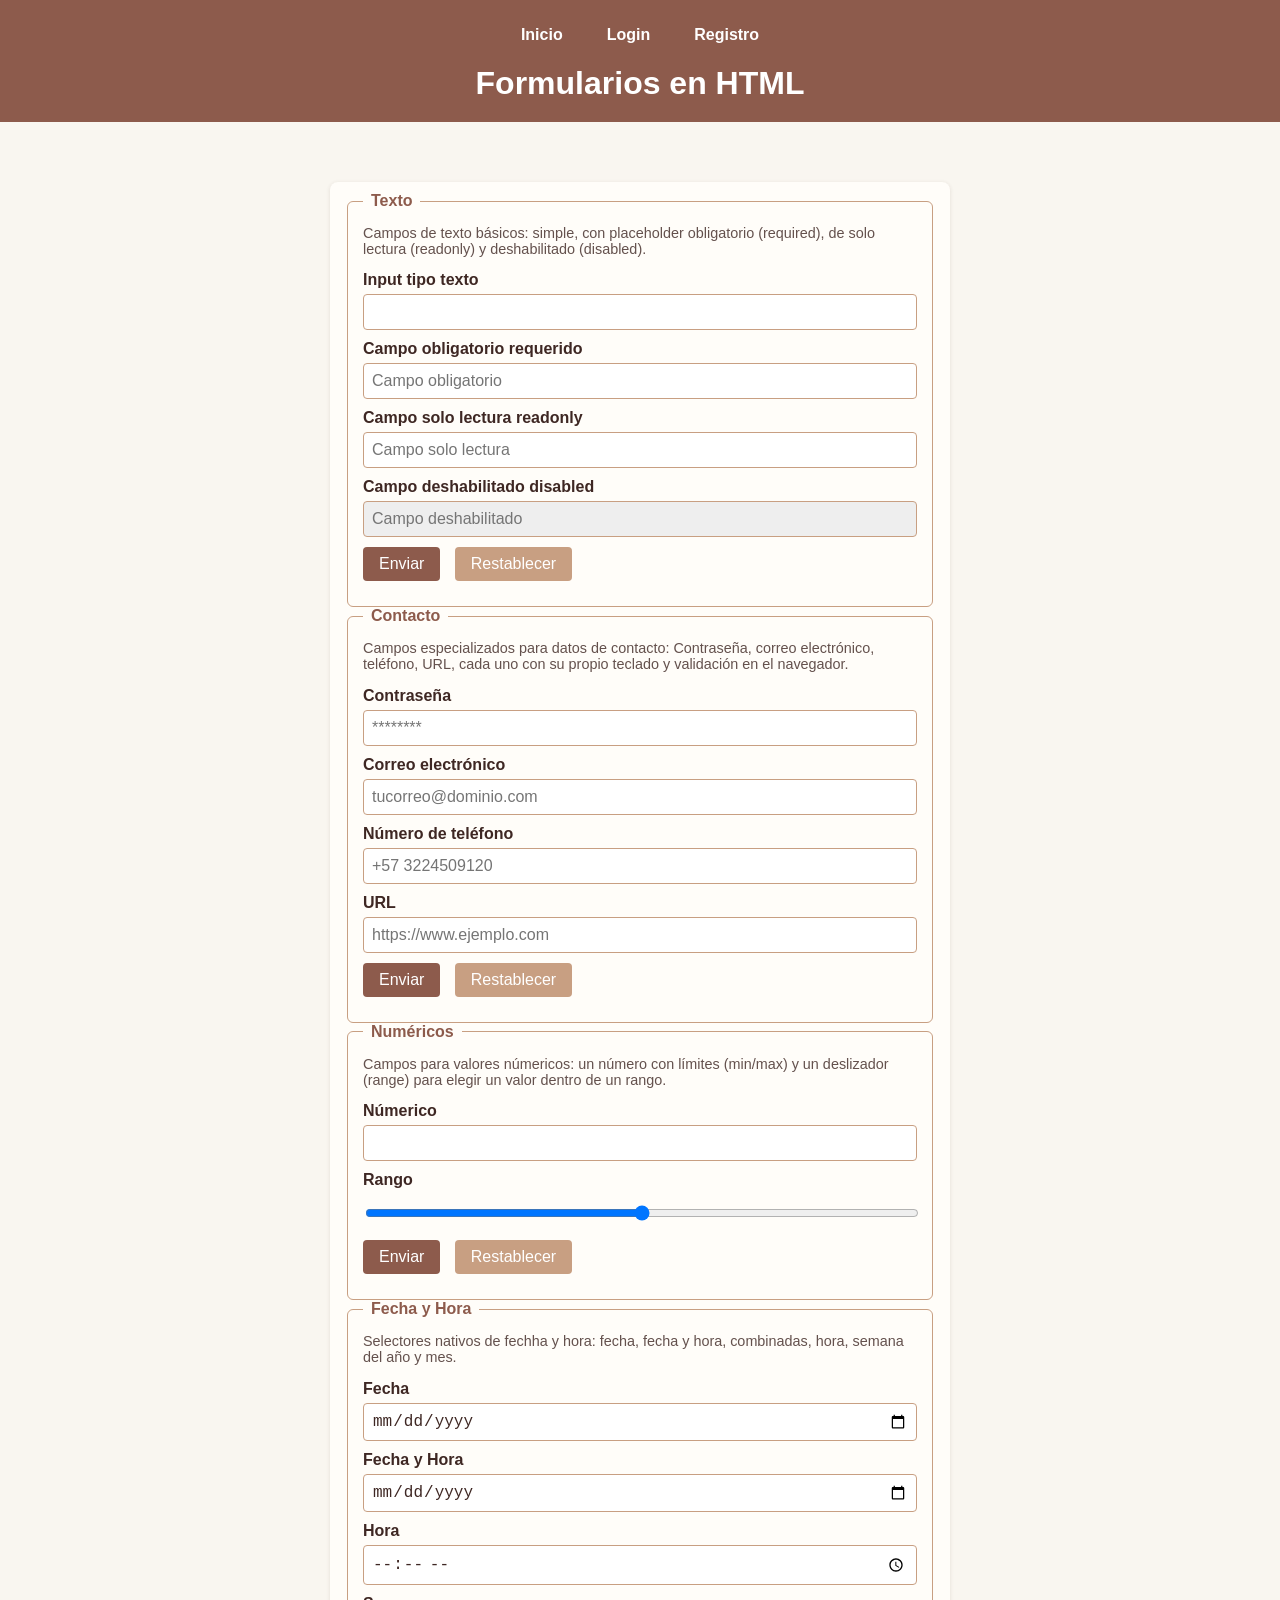
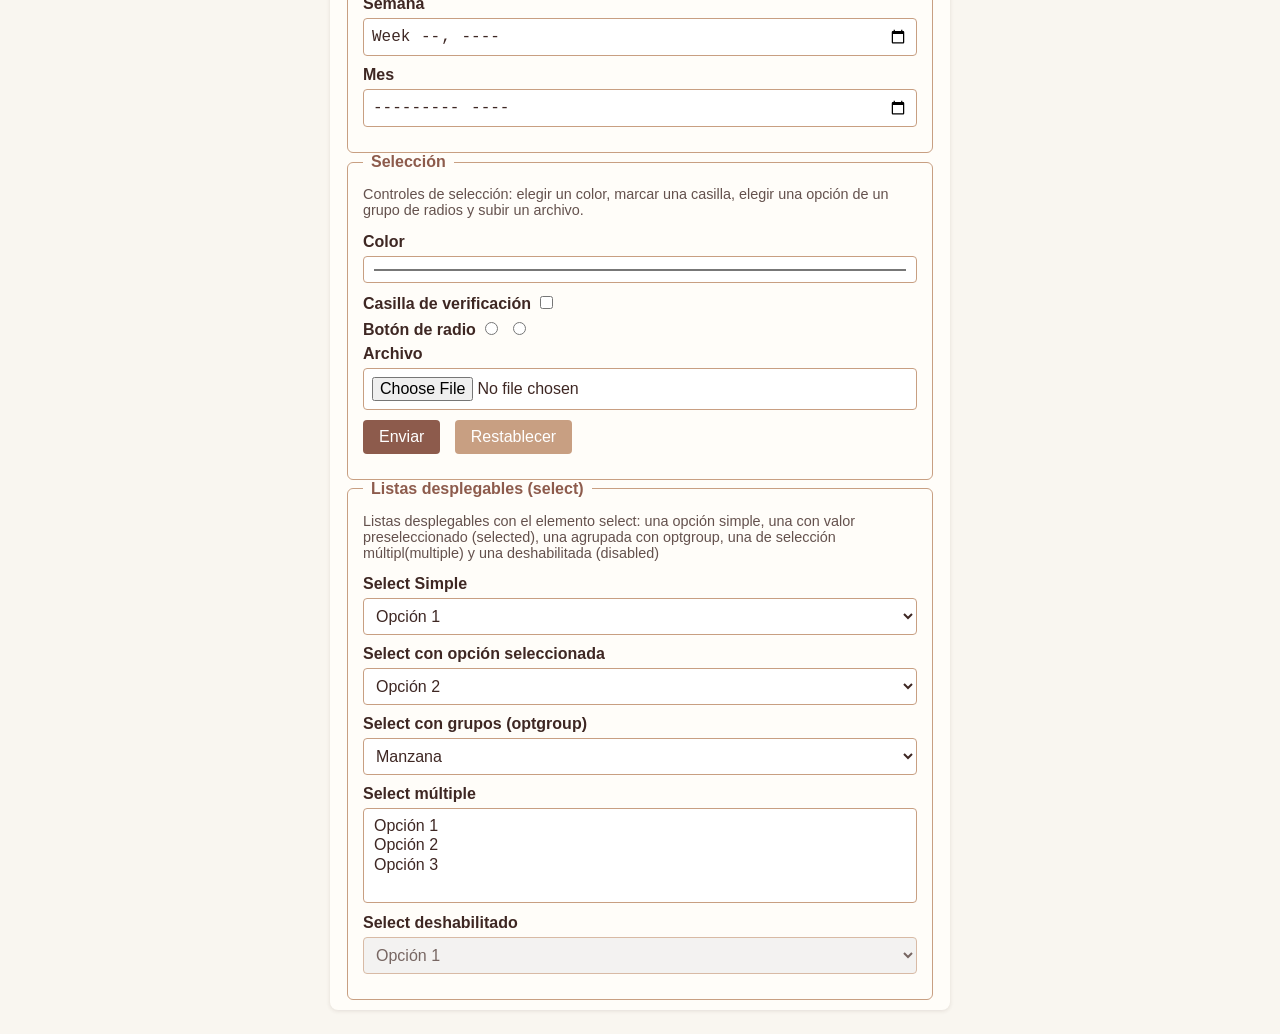
<file: index.html>
<!DOCTYPE html>
<html lang="es">
<head>
    <meta charset="UTF-8">
    <meta name="viewport" content="width=device-width, initial-scale=1.0">
    <title>Formularios</title>
    <link rel="icon" href="img/logo.jpg" type="image/jpeg">
    <link rel="stylesheet" href="css/style.css">
</head>
<body>
    <header>
        <nav>
            <a href="index.html">Inicio </a>
            <a href="login.html">Login </a>
            <a href="registro.html">Registro</a>
        </nav>
        <h1>Formularios en HTML</h1>
    </header>

<main>
    <section>
        <form action="">
            <fieldset>
                <legend>Texto</legend>
                <p>Campos de texto básicos: simple, con placeholder obligatorio (required), de solo lectura (readonly) y deshabilitado (disabled).</p>
            

            <label for="texto-simple">Input tipo texto</label>
            <input id="texto-simple" type="text">
            <br>

            <label for="">Campo obligatorio requerido</label>
            <input type="text" placeholder="Campo obligatorio" required>
            <br>

            <label for="">Campo solo lectura readonly</label>
            <input type="text" placeholder="Campo solo lectura" readonly>
            <br>

            <label for=""> Campo deshabilitado disabled</label>
            <input type="text" placeholder="Campo deshabilitado" disabled>
            <br>

            <input type="submit" value="Enviar">
            <input type="reset" value="Restablecer">
            </fieldset>

            <fieldset>
                <legend>Contacto</legend>
                <p>Campos especializados para datos de contacto: Contraseña, correo electrónico, teléfono, URL, cada uno con su propio teclado y validación en el navegador.</p>

            <label for="">Contraseña</label>
            <input type="password" placeholder="********" required>
            <br>

            <label for="">Correo electrónico</label>
            <input type="email" placeholder="tucorreo@dominio.com" required>
            <br>

            <label for="">Número de teléfono</label>
            <input type="number" placeholder="+57 3224509120" required>
            <br>

            <label for="">URL</label>
            <input type="url" placeholder="https://www.ejemplo.com">

            <input type="submit" value="Enviar">
            <input type="reset" value="Restablecer">
            </fieldset>

            <fieldset>
                <legend>Numéricos</legend>
                <p>Campos para valores númericos: un número con límites (min/max) y un deslizador (range) para elegir un valor dentro de un rango.</p>

            <label for=""> Númerico</label>
            <input type="number">
            <br>

            <label for="">Rango</label>
            <input type="range" min="0" max="100">
            <br>

            <input type="submit" value="Enviar">
            <input type="reset" value="Restablecer">
            </fieldset>

            <fieldset>
                <legend>Fecha y Hora</legend>
                <p>Selectores nativos de fechha y hora: fecha, fecha y hora, combinadas, hora, semana del año y mes.</p>

                <label for="">Fecha</label>
                <input type="date">
                <br>

                <label for="">Fecha y Hora</label>
                <input type="date">
                <br>

                <label for="">Hora</label>
                <input type="time">
                <br>

                <label for="">Semana</label>
                <input type="week">
                <br>

                <label for="">Mes</label>
                <input type="month">
                <br>
            </fieldset>

            <fieldset>
                <legend>Selección</legend>
                <p>Controles de selección: elegir un color, marcar una casilla, elegir una opción de un grupo de radios y subir un archivo.</p>

                <label for="">Color</label>
                <input type="color" name="" id="">
                <br>

                <label for="">Casilla de verificación</label>
                <input type="checkbox">
                <br>
            
                <label for="">Botón de radio</label>
                <input type="radio">
                <input type="radio">
                <br>

                <label for="">Archivo</label> <br>
                <input type="file" placeholder="" name="" id="">
                <br>

                <input type="submit" value="Enviar">
                <input type="reset" value="Restablecer">
            </fieldset>

            <fieldset>
                <legend>Listas desplegables (select)</legend>
                <p>Listas desplegables con el elemento select: una opción simple, una con valor preseleccionado (selected), una agrupada con optgroup, una de selección múltipl(multiple) y una deshabilitada (disabled)</p>
            
                <label for="">Select Simple</label>
                <select name="" id="">Selecciona una opción
                <option value="opcion1">Opción 1</option>
                <option value="opcion2">Opción 2</option>
                <option value="opcion3">Opción 3</option> 
                </select>
                <br>

                <label for="">Select con opción seleccionada</label>
                <select name="" id="">Selecciona una opción
                <option value="opcion1">Opción 1</option>
                <option value="opcion2" selected>Opción 2</option>
                <option value="opcion3">Opción 3</option> 
                </select>
                <br>

                <label for="">Select con grupos (optgroup)</label>
                <select name="" id=""><optgroup label="Frutas">
                    <option value="manzana">Manzana</option>
                    <option value="pera">Pera</option>  
                </optgroup>

                <optgroup label="Verduras">
                    <option value="zanahoria">Zanahora</option>
                    <option value="lechuga">Lechuga</option>
                </optgroup>
                </select>
                <br>

                <label for="">Select múltiple</label>
                <select name="" multiple>
                    <option value="opcion1">Opción 1</option>
                    <option value="opcion2">Opción 2</option>
                    <option value="opcion3">Opción 3</option>
                </select>
                <br>

                <label for="">Select deshabilitado</label>
                <select name="" id="" disabled="disabled">
                    <option value="opcion">Opción 1</option>
                </select>


                </fieldset>


        </form>
    </section>
</main>

    
</body>
</html>
</file>
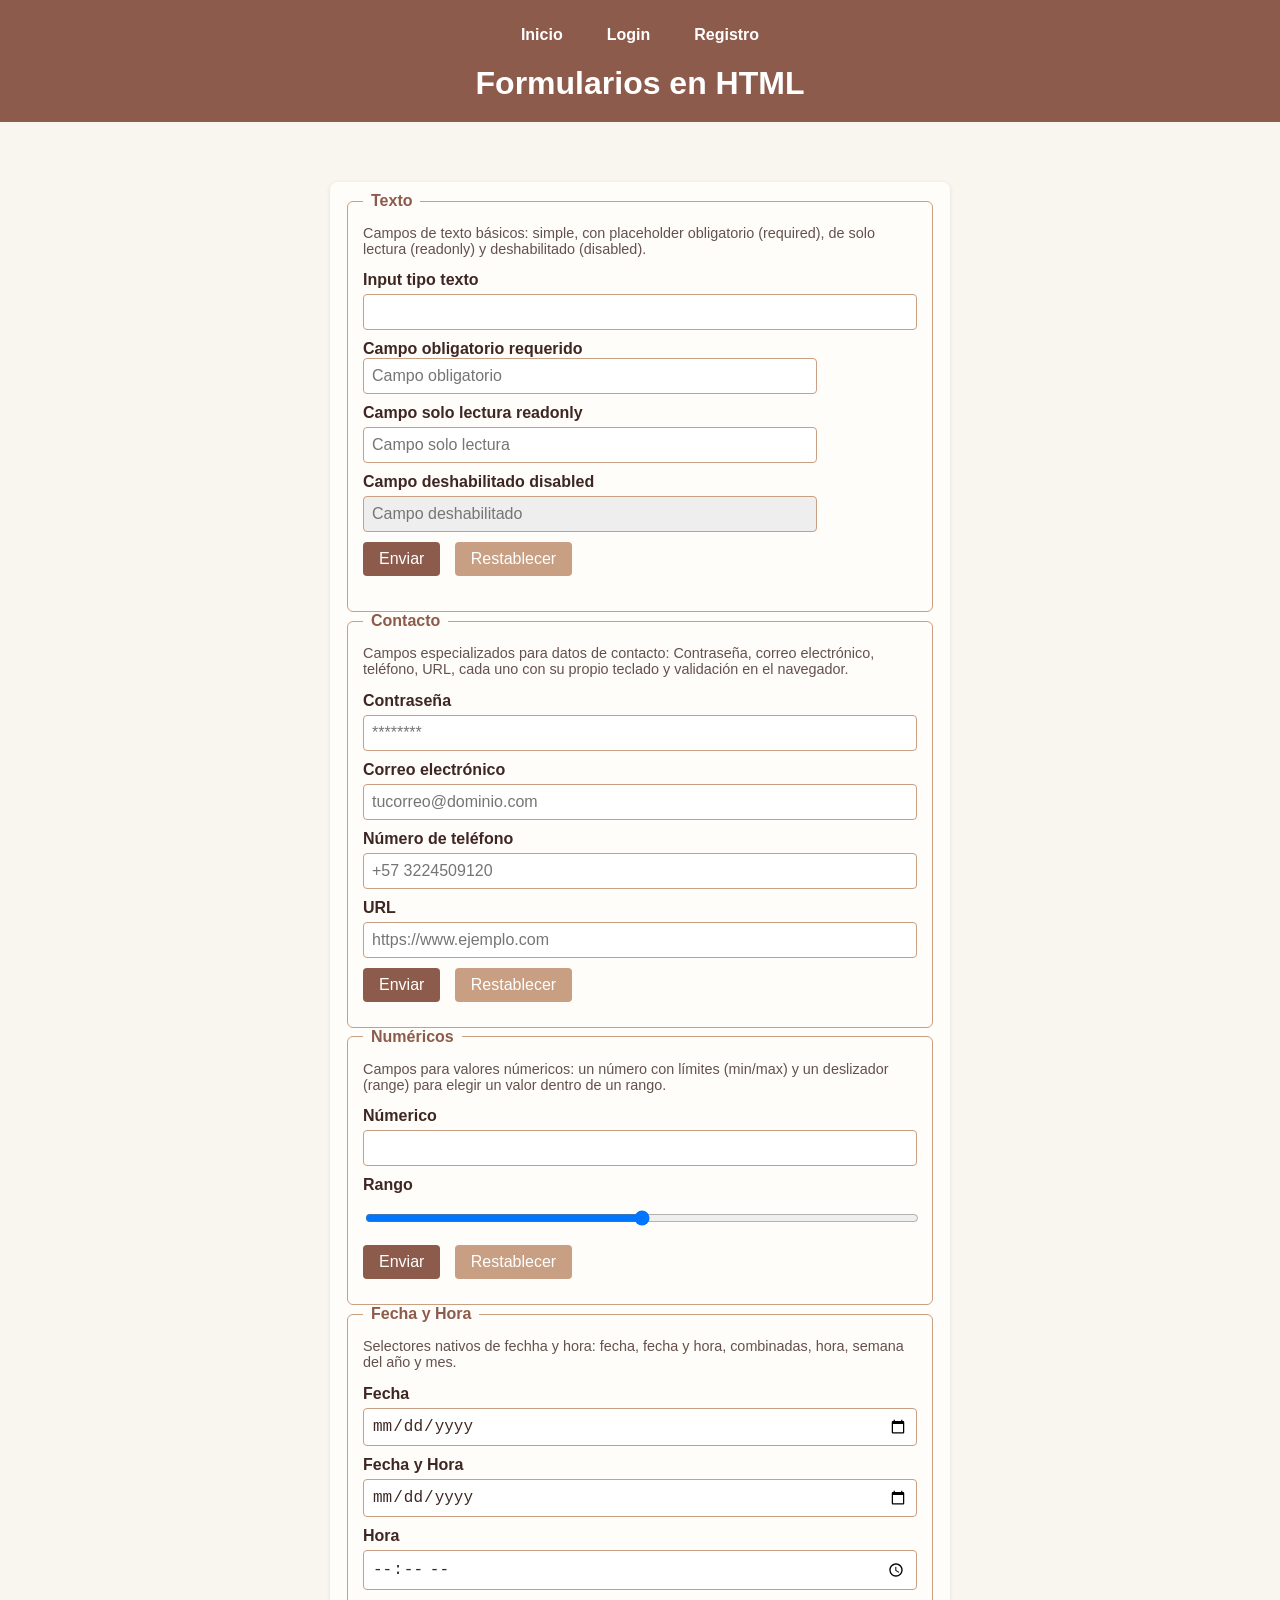
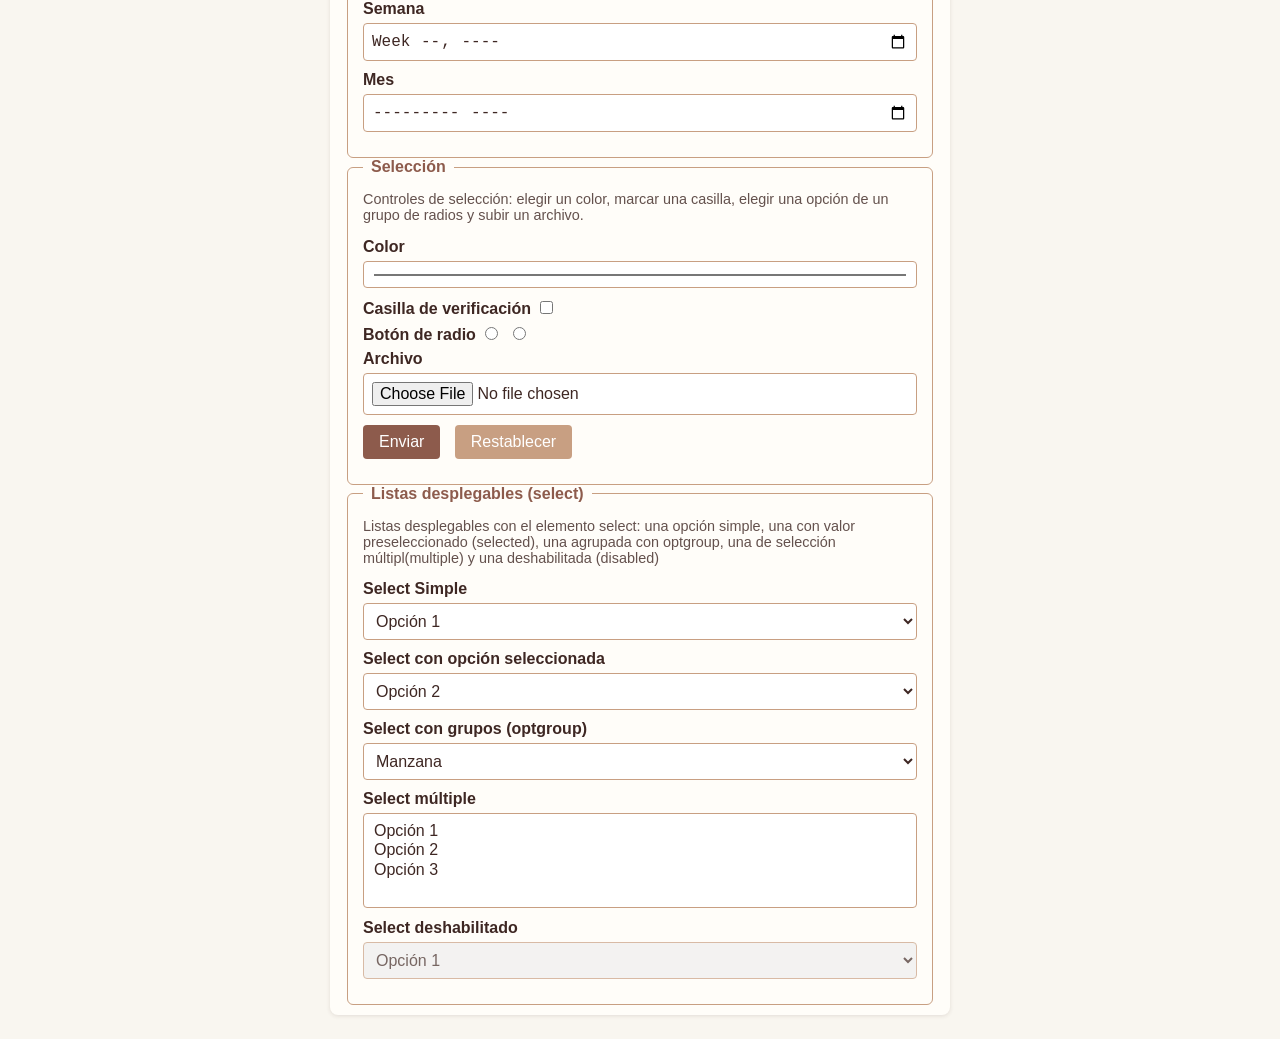
<file: Formularios-HTML/index.html>
<!DOCTYPE html>
<html lang="en">
<head>
    <meta charset="UTF-8">
    <meta name="viewport" content="width=device-width, initial-scale=1.0">
    <title>Formularios</title>
    <link rel="icon" href="img/logo.jpg" type="image/png">
    <link rel="stylesheet" href="css/style.css">
</head>
<body>
    <header>
        <nav>
            <a href="index.html">Inicio </a>
            <a href="login.html">Login </a>
            <a href="registro.html">Registro</a>
        </nav>
        <h1>Formularios en HTML</h1>
    </header>

<main>
    <section>
        <form action="">
            <fieldset>
                <legend>Texto</legend>
                <p>Campos de texto básicos: simple, con placeholder obligatorio (required), de solo lectura (readonly) y deshabilitado (disabled).</p>
            

            <label for""">Input tipo texto</label>
            <input type"text">
            <br>

            <label for="">Campo obligatorio requerido<label>
            <input type="text" placeholder="Campo obligatorio" required>
            <br>

            <label for="">Campo solo lectura readonly</label>
            <input type="text" placeholder="Campo solo lectura" readonly>
            <br>

            <label for=""> Campo deshabilitado disabled</label>
            <input type="text" placeholder="Campo deshabilitado" disabled>
            <br>

            <input type="submit" value="Enviar">
            <input type="reset" value="Restablecer">
            </fieldset>

            <fieldset>
                <legend>Contacto</legend>
                <p>Campos especializados para datos de contacto: Contraseña, correo electrónico, teléfono, URL, cada uno con su propio teclado y validación en el navegador.</p>

            <label for="">Contraseña</label>
            <input type="password" placeholder="********" required>
            <br>

            <label for="">Correo electrónico</label>
            <input type="email" placeholder="tucorreo@dominio.com" required>
            <br>

            <label for="">Número de teléfono</label>
            <input type="number" placeholder="+57 3224509120" required>
            <br>

            <label for="">URL</label>
            <input type="url" placeholder="https://www.ejemplo.com">

            <input type="submit" value="Enviar">
            <input type="reset" value="Restablecer">
            </fieldset>

            <fieldset>
                <legend>Numéricos</legend>
                <p>Campos para valores númericos: un número con límites (min/max) y un deslizador (range) para elegir un valor dentro de un rango.</p>

            <label for=""> Númerico</label>
            <input type="number">
            <br>

            <label for="">Rango</label>
            <input type="range" min="0" max="100">
            <br>

            <input type="submit" value="Enviar">
            <input type="reset" value="Restablecer">
            </fieldset>

            <fieldset>
                <legend>Fecha y Hora</legend>
                <p>Selectores nativos de fechha y hora: fecha, fecha y hora, combinadas, hora, semana del año y mes.</p>

                <label for="">Fecha</label>
                <input type="date">
                <br>

                <label for="">Fecha y Hora</label>
                <input type="date">
                <br>

                <label for="">Hora</label>
                <input type="time">
                <br>

                <label for="">Semana</label>
                <input type="week">
                <br>

                <label for="">Mes</label>
                <input type="month">
                <br>
            </fieldset>

            <fieldset>
                <legend>Selección</legend>
                <p>Controles de selección: elegir un color, marcar una casilla, elegir una opción de un grupo de radios y subir un archivo.</p>

                <label for="">Color</label>
                <input type="color" name="" id="">
                <br>

                <label for="">Casilla de verificación</label>
                <input type="checkbox">
                <br>
            
                <label for="">Botón de radio</label>
                <input type="radio">
                <input type="radio">
                <br>

                <label for="">Archivo</label> <br>
                <input type="file" placeholder="" name="" id="">
                <br>

                <input type="submit" value="Enviar">
                <input type="reset" value="Restablecer">
            </fieldset>

            <fieldset>
                <legend>Listas desplegables (select)</legend>
                <p>Listas desplegables con el elemento select: una opción simple, una con valor preseleccionado (selected), una agrupada con optgroup, una de selección múltipl(multiple) y una deshabilitada (disabled)</p>
            
                <label for="">Select Simple</label>
                <select name="" id="">Selecciona una opción
                <option value="opcion1">Opción 1</option>
                <option value="opcion2">Opción 2</option>
                <option value="opcion3">Opción 3</option> 
                </select>
                <br>

                <label for="">Select con opción seleccionada</label>
                <select name="" id="">Selecciona una opción
                <option value="opcion1">Opción 1</option>
                <option value="opcion2" selected>Opción 2</option>
                <option value="opcion3">Opción 3</option> 
                </select>
                <br>

                <label for="">Select con grupos (optgroup)</label>
                <select name="" id=""><optgroup label="Frutas">
                    <option value="manzana">Manzana</option>
                    <option value="pera">Pera</option>  
                </optgroup>

                <optgroup label="Verduras">
                    <option value="zanahoria">Zanahora</option>
                    <option value="lechuga">Lechuga</option>
                </optgroup>
                </select>
                <br>

                <label for="">Select múltiple</label>
                <select name="" multiple>
                    <option value="opcion1">Opción 1</option>
                    <option value="opcion2">Opción 2</option>
                    <option value="opcion3">Opción 3</option>
                </select>
                <br>

                <label for="">Select deshabilitado</label>
                <select name="" id="" disabled="disabled">
                    <option value="opcion">Opción 1</option>
                </select>


                </fieldset>


        </form>
    </section>
</main>

    
</body>
</html>
</file>
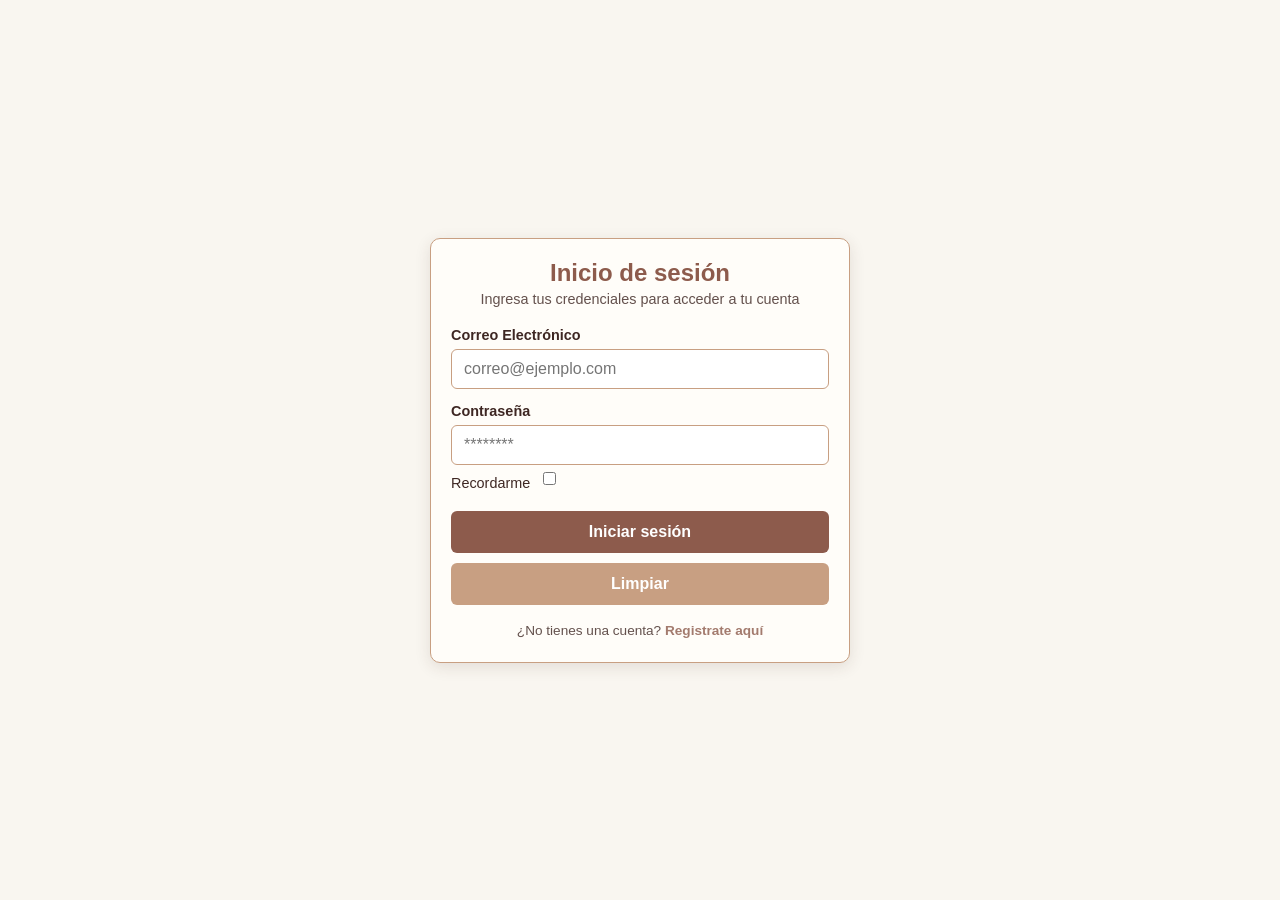
<file: login.html>
<!DOCTYPE html>
<html lang="es">
<head>

    <meta charset="UTF-8">
    <meta name="viewport" content="width=device-width, initial-scale=1.0">
    <title>Login</title>
    <link rel="stylesheet" href="css/login.css">
    <link rel="icon" href="img/logo.jpg" type="image/jpeg">

</head>

<body>
    <section>
        <form action="">
            <fieldset>
                <legend>Inicio de sesión</legend>
                <p>Ingresa tus credenciales para acceder a tu cuenta</p>

                <label for="">Correo Electrónico</label>
                <input type="email" placeholder="correo@ejemplo.com" required>

                <label for="">Contraseña</label>
                <input type="password" placeholder="********" required>

                <label for="">Recordarme</label>
                <input type="checkbox">

                <input type="submit" value="Iniciar sesión">
                <input type="reset" value="Limpiar">

                <p class="enlace">¿No tienes una cuenta? <a href="registro.html">Registrate aquí</a></p>
            </fieldset>
        </form>
    </section>
</body>

</html>
</file>
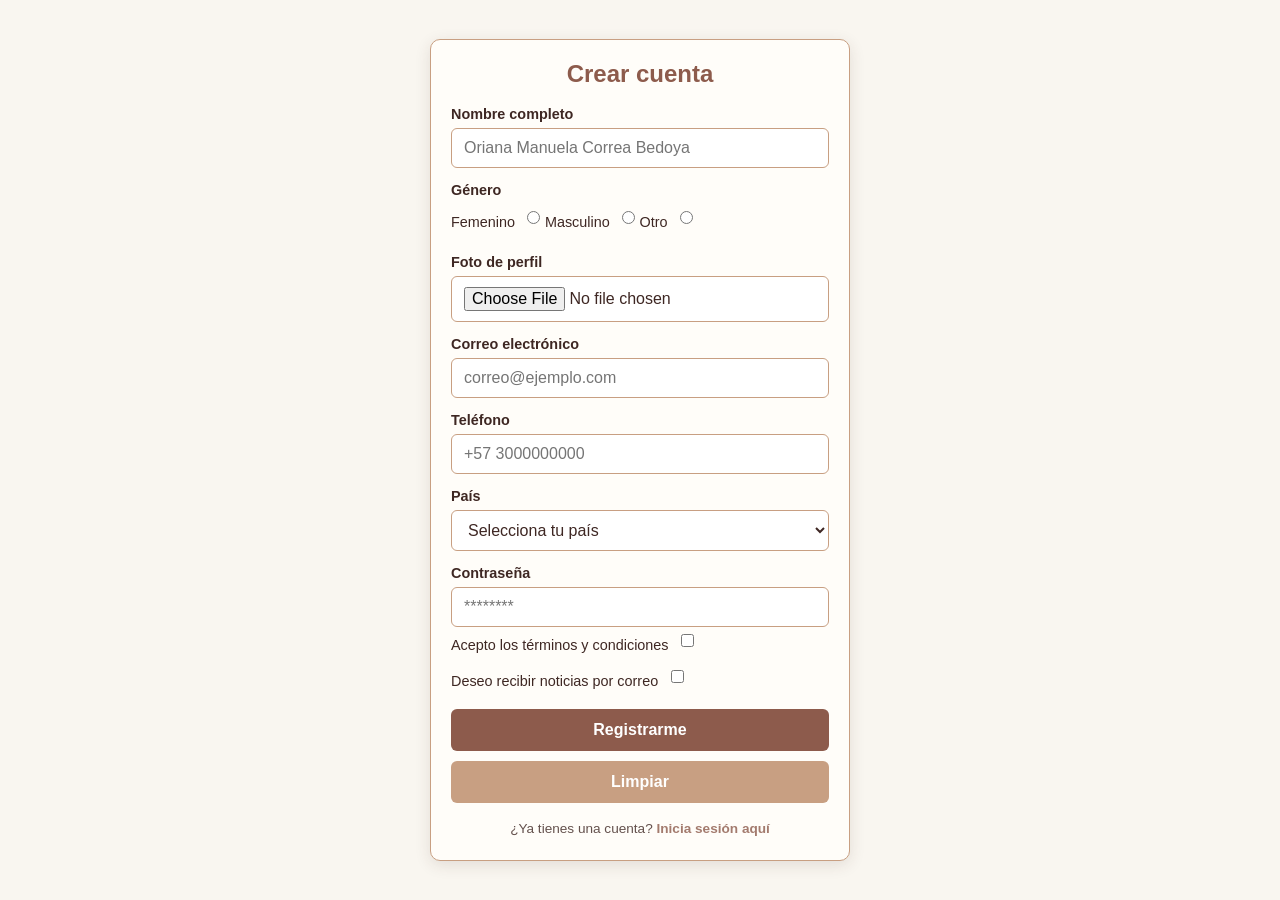
<file: registro.html>
<!DOCTYPE html>
<html lang="es">
<head>
    <meta charset="UTF-8">
    <meta name="viewport" content="width=device-width, initial-scale=1.0">
    <title>Registro</title>
    <link rel="stylesheet" href="css/login.css">
    <link rel="icon" href="img/logo.jpg" type="image/jpeg">
</head>

<body>
    <main>
        <section>
            <form action="">
                <fieldset>
                    <legend>Crear cuenta</legend>

                    <label for="">Nombre completo</label>
                    <input type="text" placeholder="Oriana Manuela Correa Bedoya" required>

                    <label for="">Género</label>
                    <div class="grupo-radios">
                        <label for="">Femenino</label>
                        <input type="radio" value="femenino">

                        <label for="">Masculino</label>
                        <input type="radio" value="masculino">

                        <label for="">Otro</label>
                        <input type="radio" value="otro">
                    </div>

                    <label for="">Foto de perfil</label>
                    <input type="file" accept="image/*">

                    <label for="">Correo electrónico</label>
                    <input type="email" placeholder="correo@ejemplo.com">

                    <label for="">Teléfono</label>
                    <input type="tel" placeholder="+57 3000000000">

                    <label for="">País</label>
                    <select name="" id="">
                        <option value="">Selecciona tu país</option>
                        <option value="ar">Argentina</option>
                        <option value="co">Colombia</option>
                        <option value="mx">México</option>
                        <option value="es">España</option>
                        <option value="otro">Otro</option>
                    </select>

                    <label for="">Contraseña</label>
                    <input type="password" placeholder="********">

                    <label for="">Acepto los términos y condiciones</label>
                    <input type="checkbox" required>

                    <label for="">Deseo recibir noticias por correo</label>
                    <input type="checkbox">

                    <input type="submit" value="Registrarme">
                    <input type="reset" value="Limpiar">

                    <p class="enlace">¿Ya tienes una cuenta? <a href="login.html"> Inicia sesión aquí</a></p>
                </fieldset>
            </form>
        </section>
    </main>
    
</body>

</html>
</file>
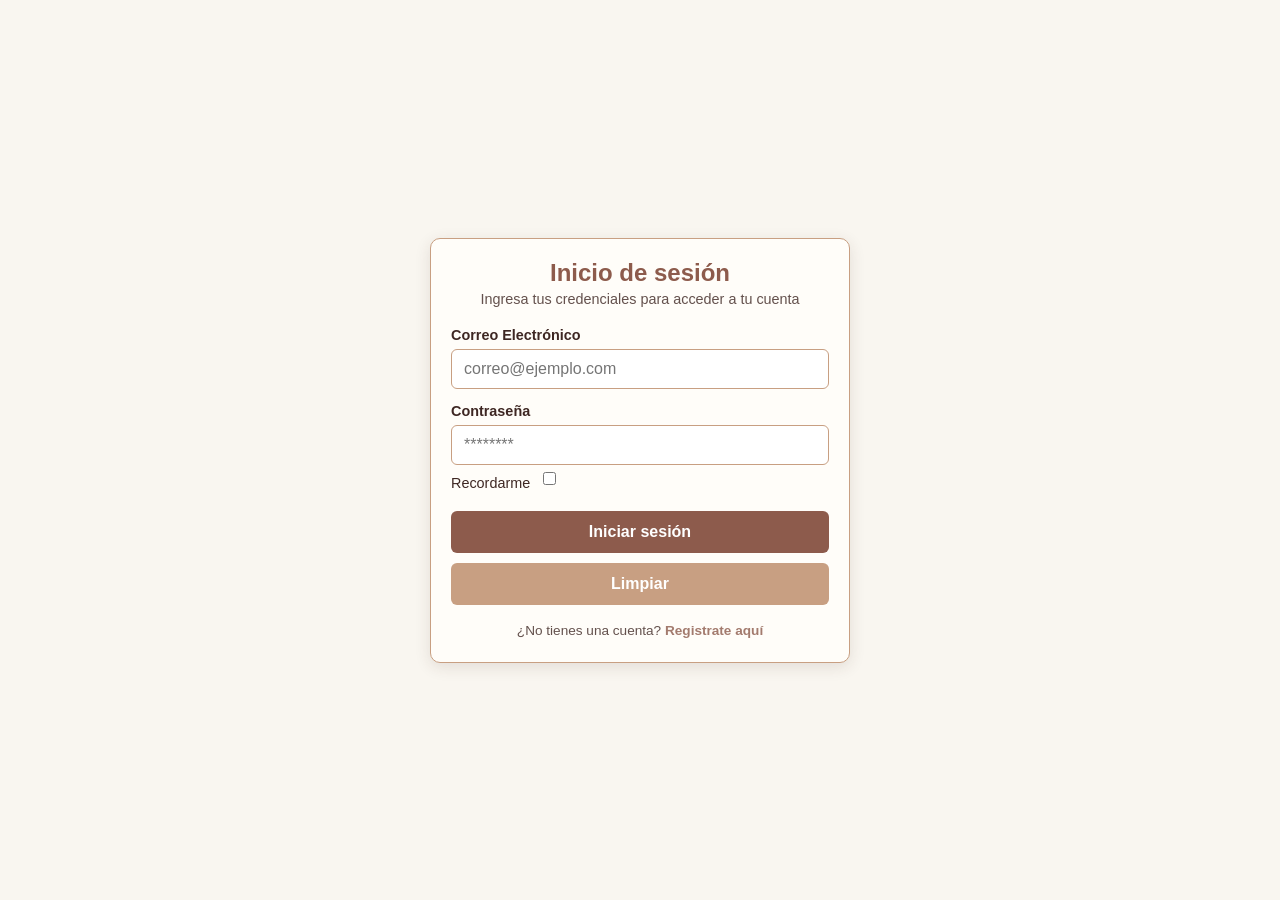
<file: Formularios-HTML/login.html>
<!DOCTYPE html>
<html lang="en">
<head>

    <meta charset="UTF-8">
    <meta name="viewport" content="width=device-width, initial-scale=1.0">
    <title>Login</title>
    <link rel="stylesheet" href="css/login.css">
    <link rel="icon" href="img/logo.jpg" type="image/png">

</head>

<body>
    <section>
        <form action="">
            <fieldset>
                <legend>Inicio de sesión</legend>
                <p>Ingresa tus credenciales para acceder a tu cuenta</p>

                <label for="">Correo Electrónico</label>
                <input type="email" placeholder="correo@ejemplo.com" required>

                <label for="">Contraseña</label>
                <input type="password" placeholder="********" required>

                <label for="">Recordarme</label>
                <input type="checkbox">

                <input type="submit" value="Iniciar sesión">
                <input type="reset" value="Limpiar">

                <p class="enlace">¿No tienes una cuenta? <a href="registro.html">Registrate aquí</a></p>
            </fieldset>
        </form>
    </section>
</body>

</html>
</file>
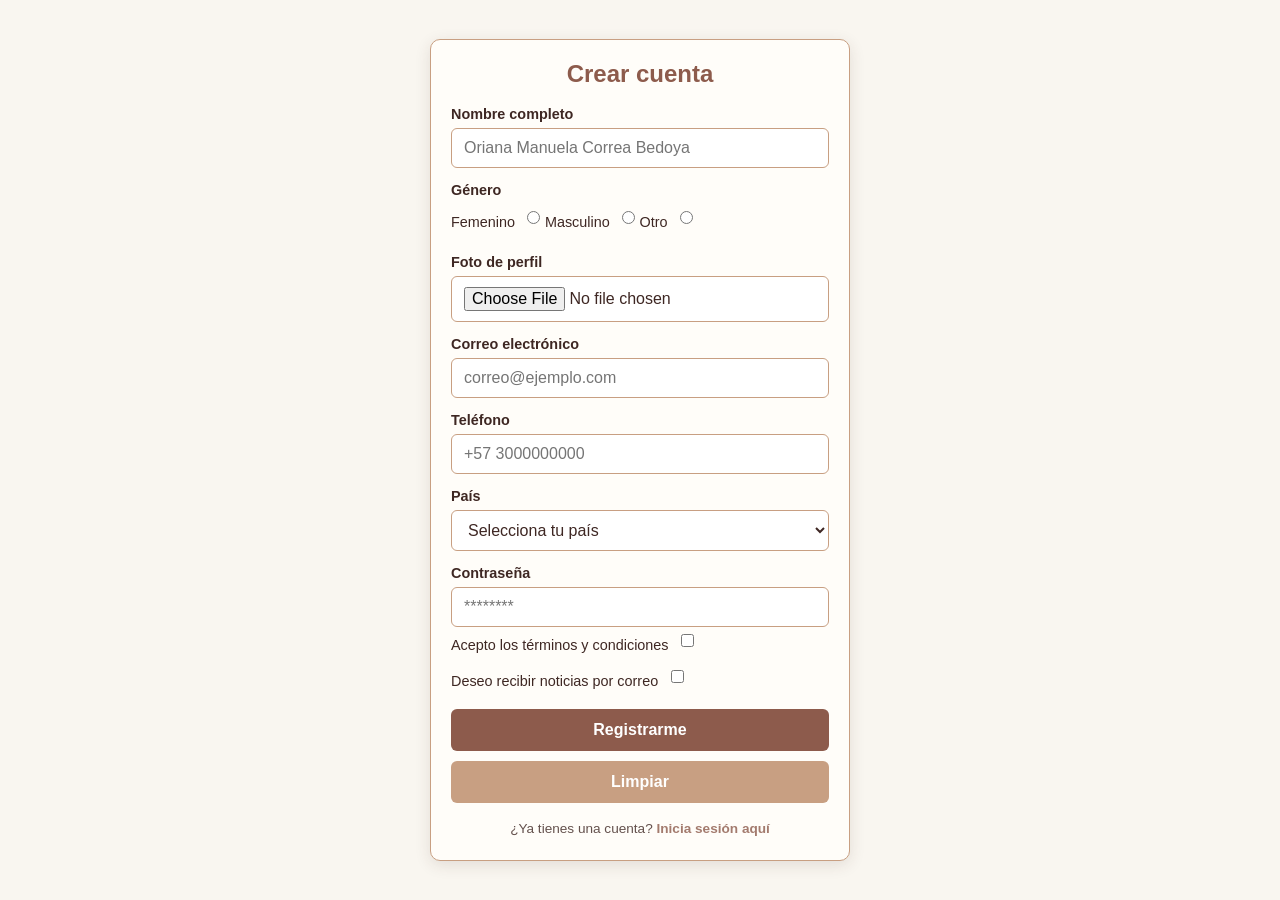
<file: Formularios-HTML/registro.html>
<!DOCTYPE html>
<html lang="en">
<head>
    <meta charset="UTF-8">
    <meta name="viewport" content="width=device-width, initial-scale=1.0">
    <title>Registro</title>
    <link rel="stylesheet" href="css/login.css">
    <link rel="icon" href="img/logo.jpg" type="image/png">
</head>

<body>
    <main>
        <section>
            <form action="">
                <fieldset>
                    <legend>Crear cuenta</legend>

                    <label for="">Nombre completo</label>
                    <input type="text" placeholder="Oriana Manuela Correa Bedoya" required>

                    <label for="">Género</label>
                    <div class="grupo-radios">
                        <label for="">Femenino</label>
                        <input type="radio" value="femenino">

                        <label for="">Masculino</label>
                        <input type="radio" value="masculino">

                        <label for="">Otro</label>
                        <input type="radio" value="otro">
                    </div>

                    <label for="">Foto de perfil</label>
                    <input type="file" accept="image/*">

                    <label for="">Correo electrónico</label>
                    <input type="email" placeholder="correo@ejemplo.com">

                    <label for="">Teléfono</label>
                    <input type="tel" placeholder="+57 3000000000">

                    <label for="">País</label>
                    <select name="" id="">
                        <option value="">Selecciona tu país</option>
                        <option value="ar">Argentina</option>
                        <option value="co">Colombia</option>
                        <option value="mx">México</option>
                        <option value="es">España</option>
                        <option value="otro">Otro</option>
                    </select>

                    <label for="">Contraseña</label>
                    <input type="password" placeholder="********">

                    <label for="">Acepto los términos y condiciones</label>
                    <input type="checkbox" required>

                    <label for="">Deseo recibir noticias por correo</label>
                    <input type="checkbox">

                    <input type="submit" value="Registrarme">
                    <input type="reset" value="Limpiar">

                    <p class="enlace">¿Ya tienes una cuenta? <a href="login.html"> Inicia sesión aquí</a></p>
                </fieldset>
            </form>
        </section>
    </main>
    
</body>

</html>
</file>
<file: css/style.css>
* { 
    box-sizing: border-box;
}

:root {
    --bambi-primary: #8D5B4C;
    --bambi-secondary: #F9F6F0;
    --bambi-accent: #C89F82;
    --bambi-text: #3E2723;
    --bambi-bg: #FFFDF9;
    --bambi-success: #7C9D8E;
}

body {
    margin: 0;
    font-family: Arial, Helvetica, sans-serif;
    background-color: var(--bambi-secondary);
    color: var(--bambi-text);
}

header {
    background-color: var(--bambi-primary);
    color: #fff;
    padding: 20px;
    text-align: center;
}

header h1 {
    margin: 0;
}

nav {
    display: flex;
    justify-content: center;
    gap: 20px;
    margin-bottom: 15px;
}

nav a {
    color: #fff;
    text-decoration: none;
    font-weight: 600;
    padding: 6px 12px;
    border-radius: 4px;
    transition: background-color 0.2s;
}

nav a:hover {
    background-color: rgba(255, 255, 255, 0.2);
}

main {
    display: flex;
    flex-wrap: wrap;
    gap: 20px;
    padding: 20px;
    justify-content: center;
}

section {
    flex-wrap: wrap;
    gap: 20px;
    width: 50%;
}

form {
    background-color: var(--bambi-bg);
    border-radius: 8px;
    box-shadow: 0 1px 4px rgba(62, 39, 35, 0.12);
    padding: 10px 15px;
    flex: 1 1 300px;
    margin-top: 40px;
}

fieldset {
    border: 1px solid var(--bambi-accent);
    border-radius: 6px;
    padding: 15px;
}

legend {
    font-weight: bold;
    color: var(--bambi-primary);
    padding: 0 8px;
}

fieldset p {
    font-size: 0.9rem;
    color: var(--bambi-text);
    margin-top: 0;
    opacity: 0.8;
}

label {
    display: inline-block;
    margin-bottom: 5px;
    font-weight: 600;
}

input, select {
    width: 100%;
    padding: 8px;
    margin-bottom: 10px;
    border: 1px solid var(--bambi-accent);
    border-radius: 4px;
    font-size: 1rem;
    color: var(--bambi-text);
    background-color: #fff;
}

input[type="checkbox"],
input[type="radio"] {
    width: auto;
    margin-right: 5px;
    accent-color: var(--bambi-primary);
}

input[type="submit"],
input[type="reset"],
input[type="button"] {
    width: auto;
    cursor: pointer;
    border: none;
    color: #fff;
    padding: 8px 16px;
    margin-right: 10px;
    border-radius: 4px;
    transition: background-color 0.2s;
}

input[type="submit"] {
    background-color: var(--bambi-primary);
}

input[type="submit"]:hover {
    background-color: #72473a;
}

input[type="reset"] {
    background-color: var(--bambi-accent);
}

input[type="reset"]:hover {
    background-color: #b58a6d;
}

input[type="button"] {
    background-color: var(--bambi-success);
}

input[type="button"]:hover {
    background-color: #688578;
}

input:disabled, select:disabled {
    background-color: #eee;
    cursor: not-allowed;
}
</file>
<file: Formularios-HTML/css/style.css>
* { 
    box-sizing: border-box;
}

:root {
    --bambi-primary: #8D5B4C;
    --bambi-secondary: #F9F6F0;
    --bambi-accent: #C89F82;
    --bambi-text: #3E2723;
    --bambi-bg: #FFFDF9;
    --bambi-success: #7C9D8E;
}

body {
    margin: 0;
    font-family: Arial, Helvetica, sans-serif;
    background-color: var(--bambi-secondary);
    color: var(--bambi-text);
}

header {
    background-color: var(--bambi-primary);
    color: #fff;
    padding: 20px;
    text-align: center;
}

header h1 {
    margin: 0;
}

nav {
    display: flex;
    justify-content: center;
    gap: 20px;
    margin-bottom: 15px;
}

nav a {
    color: #fff;
    text-decoration: none;
    font-weight: 600;
    padding: 6px 12px;
    border-radius: 4px;
    transition: background-color 0.2s;
}

nav a:hover {
    background-color: rgba(255, 255, 255, 0.2);
}

main {
    display: flex;
    flex-wrap: wrap;
    gap: 20px;
    padding: 20px;
    justify-content: center;
}

section {
    flex-wrap: wrap;
    gap: 20px;
    width: 50%;
}

form {
    background-color: var(--bambi-bg);
    border-radius: 8px;
    box-shadow: 0 1px 4px rgba(62, 39, 35, 0.12);
    padding: 10px 15px;
    flex: 1 1 300px;
    margin-top: 40px;
}

fieldset {
    border: 1px solid var(--bambi-accent);
    border-radius: 6px;
    padding: 15px;
}

legend {
    font-weight: bold;
    color: var(--bambi-primary);
    padding: 0 8px;
}

fieldset p {
    font-size: 0.9rem;
    color: var(--bambi-text);
    margin-top: 0;
    opacity: 0.8;
}

label {
    display: inline-block;
    margin-bottom: 5px;
    font-weight: 600;
}

input, select {
    width: 100%;
    padding: 8px;
    margin-bottom: 10px;
    border: 1px solid var(--bambi-accent);
    border-radius: 4px;
    font-size: 1rem;
    color: var(--bambi-text);
    background-color: #fff;
}

input[type="checkbox"],
input[type="radio"] {
    width: auto;
    margin-right: 5px;
    accent-color: var(--bambi-primary);
}

input[type="submit"],
input[type="reset"],
input[type="button"] {
    width: auto;
    cursor: pointer;
    border: none;
    color: #fff;
    padding: 8px 16px;
    margin-right: 10px;
    border-radius: 4px;
    transition: background-color 0.2s;
}

input[type="submit"] {
    background-color: var(--bambi-primary);
}

input[type="submit"]:hover {
    background-color: #72473a;
}

input[type="reset"] {
    background-color: var(--bambi-accent);
}

input[type="reset"]:hover {
    background-color: #b58a6d;
}

input[type="button"] {
    background-color: var(--bambi-success);
}

input[type="button"]:hover {
    background-color: #688578;
}

input:disabled, select:disabled {
    background-color: #eee;
    cursor: not-allowed;
}
</file>
<file: css/login.css>
* {
    box-sizing: border-box;
}

:root {
    --bambi-primary: #8D5B4C;
    --bambi-secondary: #F9F6F0;
    --bambi-accent: #C89F82;
    --bambi-text: #3E2723;
    --bambi-bg: #FFFDF9;
    --bambi-success: #7C9D8E;
}

body {
    margin: 0;
    min-height: 100vh;
    display: flex;
    align-items: center;
    justify-content: center;
    font-family: Arial, Helvetica, sans-serif;
    background-color: var(--bambi-secondary);
    color: var(--bambi-text);
    padding: 20px;
}

main {
    display: flex;
    justify-content: center;
    width: 100%;
}

section {
    width: 100%;
    max-width: 420px;
}

form {
    background-color: var(--bambi-bg);
    border-radius: 10px;
    box-shadow: 0 4px 16px rgba(62, 39, 35, 0.12);
    padding: 10px 20px 20px;
    border: 1px solid var(--bambi-accent);
}

fieldset {
    border: none;
    padding: 0;
    margin: 0;
}

legend {
    width: 100%;
    text-align: center;
    font-size: 1.5rem;
    font-weight: bold;
    color: var(--bambi-primary);
    padding: 10px 0 4px;
}

fieldset > p {
    text-align: center;
    font-size: 0.9rem;
    color: var(--bambi-text);
    margin-top: 0;
    margin-bottom: 20px;
    opacity: 0.8;
}

label {
    display: block;
    margin: 14px 0 6px;
    font-weight: 600;
    font-size: 0.9rem;
    color: var(--bambi-text);
}

input,
select {
    width: 100%;
    padding: 10px 12px;
    border: 1px solid var(--bambi-accent);
    border-radius: 6px;
    font-size: 1rem;
    font-family: inherit;
    background-color: #fff;
    color: var(--bambi-text);
    transition: border-color 0.2s, box-shadow 0.2s;
}

input:focus,
select:focus {
    outline: none;
    border-color: var(--bambi-primary);
    box-shadow: 0 0 0 3px rgba(141, 91, 76, 0.2);
    background-color: #fff;
}

label:has(+ input[type="checkbox"]),
label:has(+ input[type="radio"]) {
    display: inline-block;
    margin: 10px 8px 10px 0;
    font-weight: 500;
}

input[type="checkbox"],
input[type="radio"] {
    width: auto;
    accent-color: var(--bambi-primary);
    margin: 0 0 10px;
    vertical-align: middle;
    cursor: pointer;
}

input[type="submit"],
input[type="reset"] {
    width: 100%;
    margin-top: 10px;
    padding: 12px;
    border: none;
    border-radius: 6px;
    font-size: 1rem;
    font-weight: 600;
    cursor: pointer;
    color: #fff;
    transition: background-color 0.2s;
}

input[type="submit"] {
    background-color: var(--bambi-primary);
}

input[type="submit"]:hover {
    background-color: #72473a;
}

input[type="reset"] {
    background-color: var(--bambi-accent);
}

input[type="reset"]:hover {
    background-color: #b58a6d;
}

.enlace {
    text-align: center;
    font-size: 0.85rem;
    color: var(--bambi-text);
    margin-top: 18px;
    margin-bottom: 4px;
}

.enlace a {
    color: var(--bambi-primary);
    font-weight: 600;
    text-decoration: none;
}

.enlace a:hover {
    text-decoration: underline;
    color: var(--bambi-accent);
}
</file>
<file: Formularios-HTML/css/login.css>
* {
    box-sizing: border-box;
}

:root {
    --bambi-primary: #8D5B4C;
    --bambi-secondary: #F9F6F0;
    --bambi-accent: #C89F82;
    --bambi-text: #3E2723;
    --bambi-bg: #FFFDF9;
    --bambi-success: #7C9D8E;
}

body {
    margin: 0;
    min-height: 100vh;
    display: flex;
    align-items: center;
    justify-content: center;
    font-family: Arial, Helvetica, sans-serif;
    background-color: var(--bambi-secondary);
    color: var(--bambi-text);
    padding: 20px;
}

main {
    display: flex;
    justify-content: center;
    width: 100%;
}

section {
    width: 100%;
    max-width: 420px;
}

form {
    background-color: var(--bambi-bg);
    border-radius: 10px;
    box-shadow: 0 4px 16px rgba(62, 39, 35, 0.12);
    padding: 10px 20px 20px;
    border: 1px solid var(--bambi-accent);
}

fieldset {
    border: none;
    padding: 0;
    margin: 0;
}

legend {
    width: 100%;
    text-align: center;
    font-size: 1.5rem;
    font-weight: bold;
    color: var(--bambi-primary);
    padding: 10px 0 4px;
}

fieldset > p {
    text-align: center;
    font-size: 0.9rem;
    color: var(--bambi-text);
    margin-top: 0;
    margin-bottom: 20px;
    opacity: 0.8;
}

label {
    display: block;
    margin: 14px 0 6px;
    font-weight: 600;
    font-size: 0.9rem;
    color: var(--bambi-text);
}

input,
select {
    width: 100%;
    padding: 10px 12px;
    border: 1px solid var(--bambi-accent);
    border-radius: 6px;
    font-size: 1rem;
    font-family: inherit;
    background-color: #fff;
    color: var(--bambi-text);
    transition: border-color 0.2s, box-shadow 0.2s;
}

input:focus,
select:focus {
    outline: none;
    border-color: var(--bambi-primary);
    box-shadow: 0 0 0 3px rgba(141, 91, 76, 0.2);
    background-color: #fff;
}

label:has(+ input[type="checkbox"]),
label:has(+ input[type="radio"]) {
    display: inline-block;
    margin: 10px 8px 10px 0;
    font-weight: 500;
}

input[type="checkbox"],
input[type="radio"] {
    width: auto;
    accent-color: var(--bambi-primary);
    margin: 0 0 10px;
    vertical-align: middle;
    cursor: pointer;
}

input[type="submit"],
input[type="reset"] {
    width: 100%;
    margin-top: 10px;
    padding: 12px;
    border: none;
    border-radius: 6px;
    font-size: 1rem;
    font-weight: 600;
    cursor: pointer;
    color: #fff;
    transition: background-color 0.2s;
}

input[type="submit"] {
    background-color: var(--bambi-primary);
}

input[type="submit"]:hover {
    background-color: #72473a;
}

input[type="reset"] {
    background-color: var(--bambi-accent);
}

input[type="reset"]:hover {
    background-color: #b58a6d;
}

.enlace {
    text-align: center;
    font-size: 0.85rem;
    color: var(--bambi-text);
    margin-top: 18px;
    margin-bottom: 4px;
}

.enlace a {
    color: var(--bambi-primary);
    font-weight: 600;
    text-decoration: none;
}

.enlace a:hover {
    text-decoration: underline;
    color: var(--bambi-accent);
}
</file>
